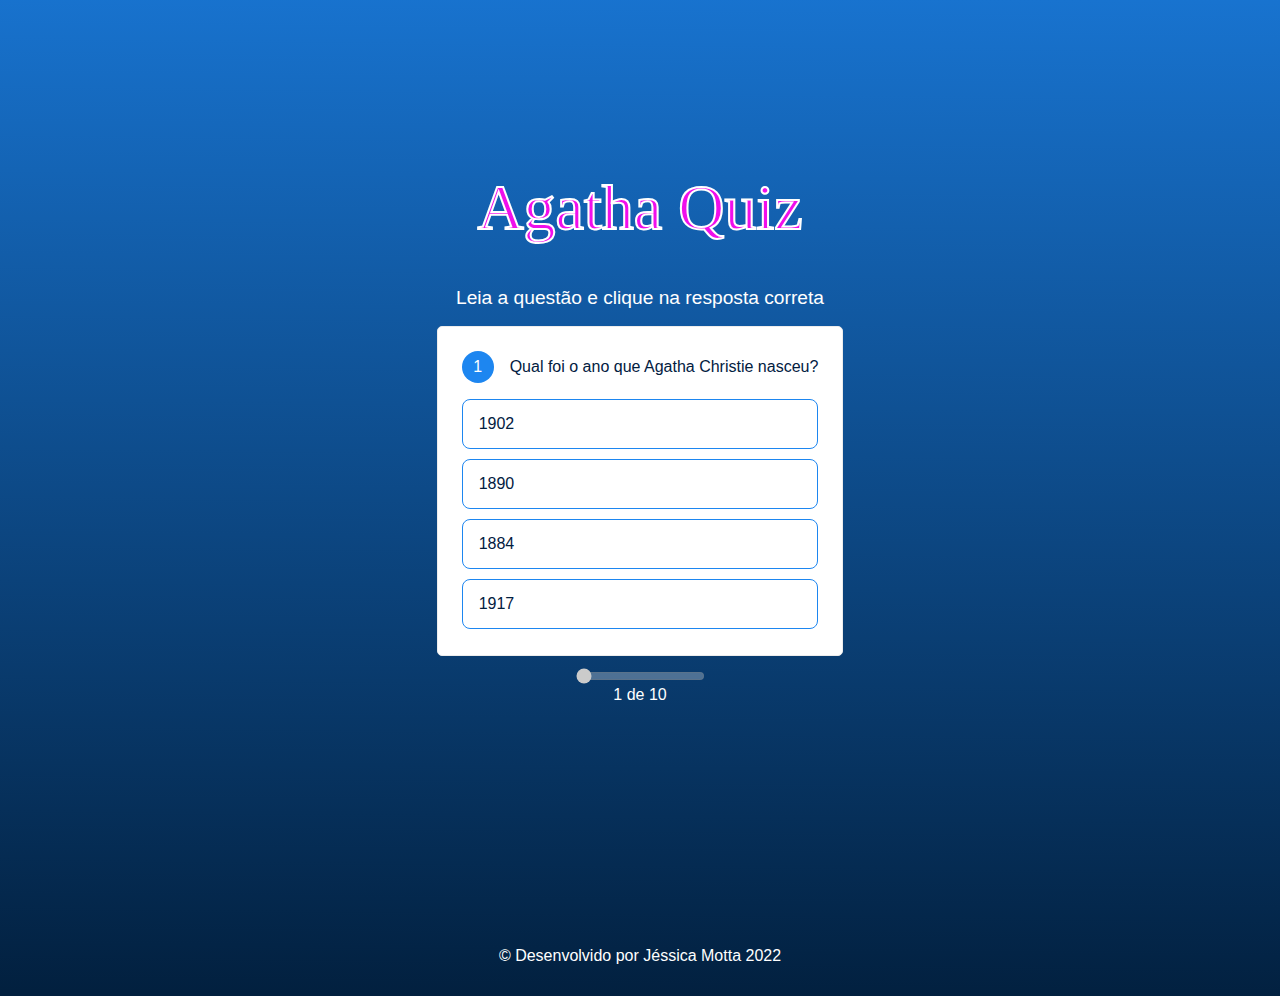
<file: pages/quiz.html>
<!DOCTYPE html>
<html lang="pt-br">

<head>
    <meta charset="UTF-8">
    <meta http-equiv="X-UA-Compatible" content="IE=edge">
    <meta name="viewport" content="width=device-width, initial-scale=1.0">
    <link rel="shortcut icon" href="./assets/icons/search.png" type="image/x-icon">
    <link rel="stylesheet" href="../css/reset.css">
    <link rel="stylesheet" href="../css/quiz.css">
    <title>Quiz | Agatha Christie</title>
</head>

<body>
    <main class="quiz">

        <section id="quiz__content">

            <h1 id="quiz__title">Agatha Quiz</h1>

            <article id='instructions'>
                Leia a questão e clique na resposta correta
            </article>

            <article class='questions'>
                <header class='question'>
                    <span id='numQuestion'></span>
                    <h2 id='askQuestion'></h2>
                </header>


                <div>
                    <ol type='A' id='alternatives'>
                        <li id='a' value='1A' class='respostas' onClick='checkIfIsCorrect(this, this)'></li>
                        <li id='b' value='1B' class='respostas' onClick='checkIfIsCorrect(this, this)'></li>
                        <li id='c' value='1C' class='respostas' onClick='checkIfIsCorrect(this, this)'></li>
                        <li id='d' value='1D' class='respostas' onClick='checkIfIsCorrect(this, this)'></li>
                    </ol>
                </div>

            </article>

            <article id='warning'>
                <input type="range" value='1' min='1' max='10' step='1' name="progress" id="progress" disabled /> <br>
                <span id='number'></span> de <span id='total'></span>
            </article>
            <div id="gameOver">
                <button id="restart" class="button" onclick="restart()">Jogar novamente</button>
                <a class="button" href="../index.html">Início</a>
            </div>

    
        </section>

    </main>
    
    <footer> &copy; Desenvolvido por Jéssica Motta 2022</footer>
      
    <audio preload src="../assets/audio/positive.mp3" id='soundCorrect'></audio>
    <audio preload src="../assets/audio/negative.mp3" id='soundWrong'></audio>
    <audio preload src="../assets/audio/applause.mp3" id='soundApplause'></audio>
    <!-- JS externo -->
    <script src="../scripts/quiz_game.js"></script>

</body>

</html>
</file>
<file: css/quiz.css>
@import url("../css/buttons.css");
@import url("../css/base.css");


.quiz{
  height: 100vh;
  margin: 1rem 1rem 1.5rem 1rem;
}

#quiz__content {
  /* margin: 2.5rem; */
  display: flex;
  flex-direction: column;
  justify-content: center;
  align-items: center;
}

#quiz__title {
  text-align: center;
  font-size: 4rem;
  margin: 0.25rem 0 1rem 0;
  color: var(--pink);
  -webkit-text-stroke: 2px white;
  font-family: var(--font-satisfy);
  line-height: 1.2;
}

.question {
  display: flex;
  align-items: center;
  justify-content: space-between;
  margin-bottom: 1rem;
  color: var(--secundaria);
}

#numQuestion {
  text-align: center;
  width: 2rem;
  height: 2rem;
  padding: 0.5rem 0.75rem;
  display: flex;
  justify-content: center;
  align-items: center;
  background: var(--principal);
  color: #fff;
  border-radius: 50%;
}

#askQuestion {
  margin-left: 1rem;
}

.questions {
  user-select: none;
  background: #fff;
  color: var(--secundaria);

  padding: 1.5rem 1.5rem 1rem 1.5rem;
  border: 1px solid #ececec;
  border-radius: 5px;
  margin-bottom: 0.625rem;
}

.questions ol li {
  border: 1px solid var(--principal);
  display: block;
  margin-bottom: 0.625rem;
  padding: 1rem;
  border-radius: 8px;
}

.blocked {
  display: none;
}

.blocked li:hover {
  display: none;
}

#instructions {
  font-size: 1.2rem;
  text-align: center;
  color: white;
  margin-top: 1rem;
  margin-bottom: 0.5rem;
  padding: 0.625rem;
  border-radius: 8px;

  display: flex;
  justify-content: center;
}

#warning {
  /* margin-top: 2rem; */
  color: white;
  text-align: center;
  margin-bottom: 4rem;
}

#gameOver {
  width: 100%;
  display: none;
  justify-content: space-evenly;
  align-items: center;
  margin-top: 1rem;
}

/* ANIMACAO */

/* Animar o input */
@keyframes blink {
  0% {
    filter: drop-shadow(0 0 15px var(--principal));
    -webkit-filter: drop-shadow(0 0 15px var(--principal));
    -moz-filter: drop-shadow(0 0 15px var(--principal));
    -o-filter: drop-shadow(0 0 15px var(--principal));
    -ms-filter: drop-shadow(0 0 15px var(--principal));
  }
  100% {
  }
}

.animate {
  animation: blink 0.75s infinite alternate;
}

.show {
  animation: show 0.5s infinite alternate;
}

@keyframes show {
  0% {
    opacity: 0;
  }
  50% {
    opacity: 0.5;
  }
  100% {
    opacity: 1;
  }
}

.correct {
  background: var(--verde);
  animation: show 0.1s infinite alternate;
}

.wrong {
  background: var(--vermelho);
  animation: show 0.1s infinite alternate;
}

.score {
  padding: 1rem;
  border-radius: 8px;
  background: #03a9f4;
  font-size: 2rem;
}

/* DESKTOP */
@media screen and (min-width: 1024px) {
  #numQuestion {
    padding: 0;
  }
  #gameOver {
    width: 50%;
    margin: 4rem 0;
  }
}
@media screen and (min-width: 1024px) {
  #quiz__content {
    height: 100vh;
  }

  .questions ol li:hover {
    background: var(--secundaria);
    color: white;
    cursor: pointer;
  }
}
</file>
